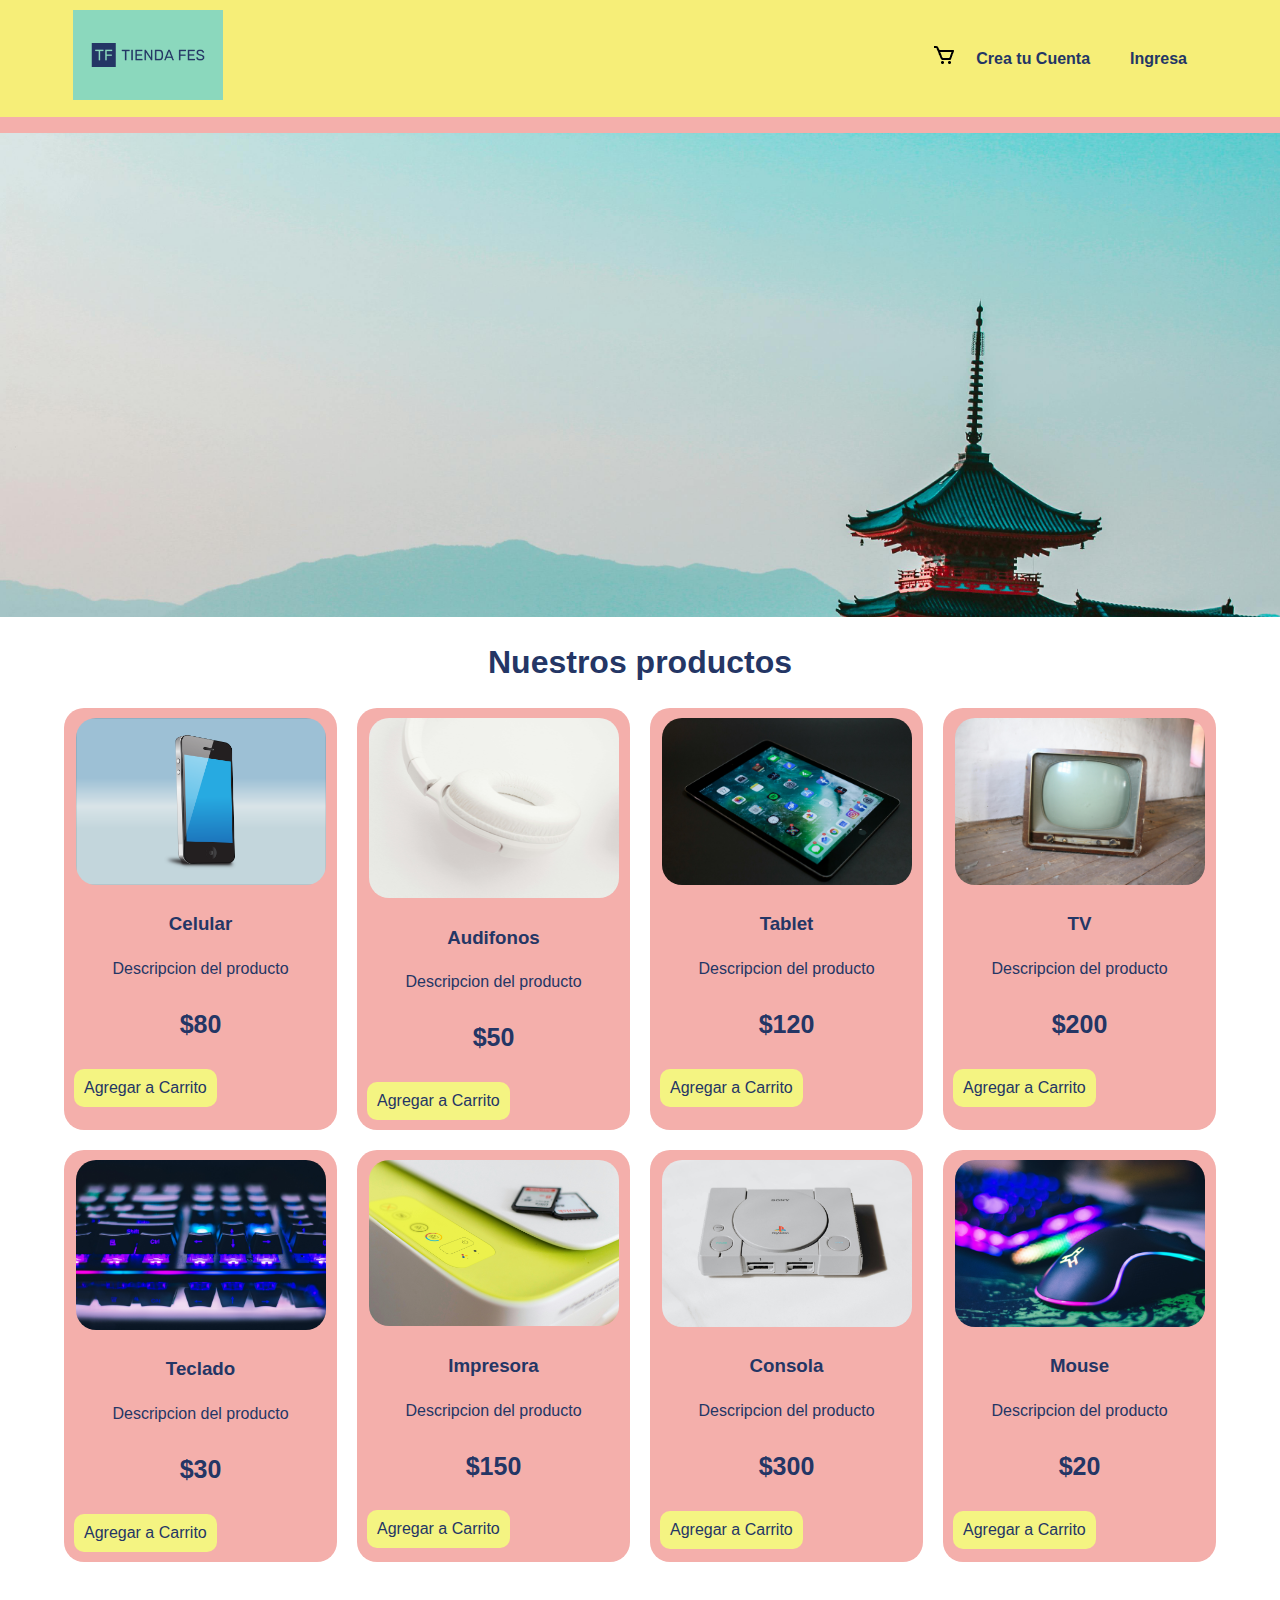
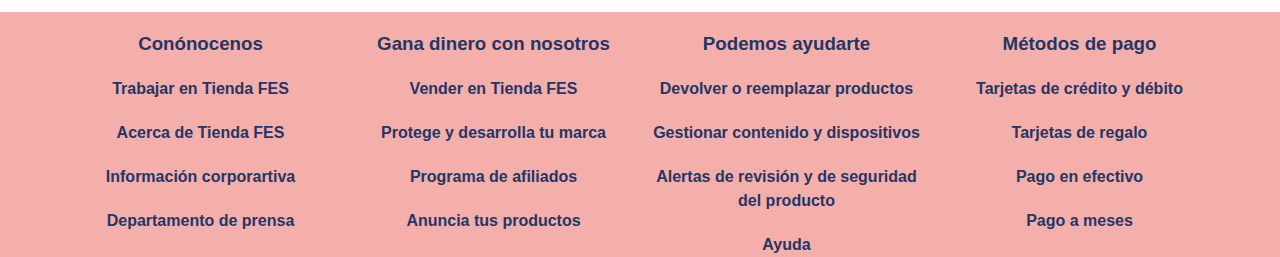
<file: public/index.html>
<!DOCTYPE html>
<html lang="en">
  <head>
    <meta charset="UTF-8" />
    <meta name="viewport" content="width=device-width, initial-scale=1.0" />
    <link rel="stylesheet" href="css/normalize.css" />
    <link rel="stylesheet" href="css/style.css" />
    <title>MERCADOFES</title>
  </head>
  <body>
    <header class="header">
      <div class="logo__tienda contenedor">
        <a href="index.html"
          ><img src="css/img/nuevo_logo.png" alt="Logo Tienda" class="header__logo"
        /></a>
        <nav class="navegacion">
          
          <div href="carrito.html" class="carrito">
            <img src="css/img/cart-regular-24.png" alt="carrito" />

            <div class="carrito__header">
              <div class="carrito__contenedor">
                <div class="carrito__canasta">
                  <img src="css/img/gtr35.jpeg" alt="imagenProducto" />
                  <p class="carrito__descripcion">PRODUCTO 2</p>
                  <p class="carrito__precio">$100</p>
                  <p class="carrito__cantidad">1</p>
                  <input
                    type="submit"
                    value="X"
                    class="carrito__borrar-btn"
                    data-id="1"
                  />
                </div>
                <div class="carrito__canasta">
                  <img src="css/img/gtr35.jpeg" alt="imagenProducto" />
                  <p class="carrito__descripcion">PRODUCTO 1</p>
                  <p class="carrito__precio">$100</p>
                  <input type="submit" value="X" class="carrito__borrar-btn" />
                </div>
                <!-- <div class="carrito__canasta">
                  <img src="css/img/gtr35.jpeg" alt=" " />
                  <p class="carrito__descripcion"></p>
                  <p class="carrito__precio"></p>
                </div> -->
              </div>
              <div class="carrito__total">
                <p class="carrito__precio-total">Total: $0</p>
              </div>
              <div>
                <input
                  type="submit"
                  value="Vaciar Carrito"
                  class="carrito__borrar"
                />
                <a href="carrito.html">
                  <input
                    type="submit"
                    value="Ir a Carrito"
                    class="carrito__borrar"
                  />
                </a>
              </div>
            </div>
          </div>
          <a href="crearCuenta.html">Crea tu Cuenta</a>
          <a href="ingresa.html">Ingresa</a>
        </nav>
      </div>
    </header>
    <section class="slide">
      <div class="slide-box">
        <ul>
          <li>
            <img
              src="css/img/pexels-belle-co-99483-402028.jpg"
              alt="Imagen Carrusel"
            />
          </li>
          <li>
            <img
              src="css/img/pexels-belle-co-99483-402028.jpg"
              alt="Imagen Carrusel"
            />
          </li>
          <li>
            <img
              src="css/img/pexels-belle-co-99483-402028.jpg"
              alt="Imagen Carrusel"
            />
          </li>
          <li>
            <img
              src="css/img/pexels-belle-co-99483-402028.jpg"
              alt="Imagen Carrusel"
            />
          </li>
          <li>
            <img
              src="css/img/pexels-belle-co-99483-402028.jpg"
              alt="Imagen Carrusel"
            />
          </li>
        </ul>
      </div>
    </section>
    <main class="main">
      <h1 class="productos__heading">Nuestros productos</h1>
      <div class="productos__section contenedor">
        <div class="producto__card">
          <img
            class="producto__imagen"
            src="css/img/mobile-phone-2198770_1920.png"
            alt="imagenProducto"
          />
          <h3 class="producto__heading">Celular</h3>
          <p class="producto__descripcion">Descripcion del producto</p>
          <p class="producto__precio">$80</p>
          <input
            type="submit"
            value="Agregar a Carrito"
            class="producto__btn"
            data-id="1"
          />
        </div>
        <div class="producto__card">
          <img
            class="producto__imagen"
            src="css/img/pexels-sound-on-3394653.jpg"
            alt="imagenProducto"
          />
          <h3 class="producto__heading">Audifonos</h3>
          <p class="producto__descripcion">Descripcion del producto</p>
          <p class="producto__precio">$50</p>
          <input
            type="submit"
            value="Agregar a Carrito"
            class="producto__btn"
            data-id="2"
          />
        </div>
        <div class="producto__card">
          <img
            class="producto__imagen"
            src="css/img/pexels-joshsorenson-1334597.jpg"
            alt="imagenProducto"
          />
          <h3 class="producto__heading">Tablet</h3>
          <p class="producto__descripcion">Descripcion del producto</p>
          <p class="producto__precio">$120</p>
          <input
            type="submit"
            value="Agregar a Carrito"
            class="producto__btn"
            data-id="3"
          />
        </div>
        <div class="producto__card">
          <img
            class="producto__imagen"
            src="css/img/pexels-reneterp-333984.jpg"
            alt="imagenProducto"
          />
          <h3 class="producto__heading">TV</h3>
          <p class="producto__descripcion">Descripcion del producto</p>
          <p class="producto__precio">$200</p>
          <input
            type="submit"
            value="Agregar a Carrito"
            class="producto__btn"
            data-id="4"
          />
        </div>
        <div class="producto__card">
          <img
            class="producto__imagen"
            src="css/img/pexels-johnpet-2115257.jpg"
            alt="imagenProducto"
          />
          <h3 class="producto__heading">Teclado</h3>
          <p class="producto__descripcion">Descripcion del producto</p>
          <p class="producto__precio">$30</p>
          <input
            type="submit"
            value="Agregar a Carrito"
            class="producto__btn"
            data-id="5"
          />
        </div>
        <div class="producto__card">
          <img
            class="producto__imagen"
            src="css/img/pexels-ferarcosn-193057.jpg"
            alt="imagenProducto"
          />
          <h3 class="producto__heading">Impresora</h3>
          <p class="producto__descripcion">Descripcion del producto</p>
          <p class="producto__precio">$150</p>
          <input
            type="submit"
            value="Agregar a Carrito"
            class="producto__btn"
            data-id="6"
          />
        </div>
        <div class="producto__card">
          <img
            class="producto__imagen"
            src="css/img/pexels-karolina-grabowska-4219892.jpg"
            alt="imagenProducto"
          />
          <h3 class="producto__heading">Consola</h3>
          <p class="producto__descripcion">Descripcion del producto</p>
          <p class="producto__precio">$300</p>
          <input
            type="submit"
            value="Agregar a Carrito"
            class="producto__btn"
            data-id="7"
          />
        </div>
        <div class="producto__card">
          <img
            class="producto__imagen"
            src="css/img/pexels-johnpet-2115256.jpg"
            alt="imagenProducto"
          />
          <h3 class="producto__heading">Mouse</h3>
          <p class="producto__descripcion">Descripcion del producto</p>
          <p class="producto__precio">$20</p>
          <input
            type="submit"
            value="Agregar a Carrito"
            class="producto__btn"
            data-id="8"
          />
        </div>
      </div>
    </main>
    <footer class="footer">
      <div class="footer__contenedor contenedor">
        <div class="footer__section">
          <h3 class="footer__heading">Conónocenos</h3>
          <div class="conocenos__temas">
            <a href="#">Trabajar en Tienda FES</a>
            <a href="#">Acerca de Tienda FES</a>
            <a href="#">Información corporartiva</a>
            <a href="#">Departamento de prensa</a>
          </div>
        </div>
        <div class="footer__section">
          <h3 class="footer__heading">Gana dinero con nosotros</h3>
          <div class="conocenos__temas">
            <a href="#">Vender en Tienda FES</a>
            <a href="#">Protege y desarrolla tu marca</a>
            <a href="#">Programa de afiliados</a>
            <a href="#">Anuncia tus productos</a>
          </div>
        </div>
        <div class="footer__section">
          <h3 class="footer__heading">Podemos ayudarte</h3>
          <div class="conocenos__temas">
            <a href="#">Devolver o reemplazar productos</a>
            <a href="#">Gestionar contenido y dispositivos</a>
            <a href="#">Alertas de revisión y de seguridad del producto</a>
            <a href="#">Ayuda</a>
          </div>
        </div>
        <div class="footer__section">
          <h3 class="footer__heading">Métodos de pago</h3>
          <div class="conocenos__temas">
            <a href="#">Tarjetas de crédito y débito</a>
            <a href="#">Tarjetas de regalo</a>
            <a href="#">Pago en efectivo</a>
            <a href="#">Pago a meses</a>
          </div>
        </div>
      </div>
      <div id="mensaje-agregado" class="mensaje-agregado">
        Producto agregado al carrito
      </div>
    </footer>
    <script src="js/app.js"></script>
  </body>
</html>
</file>
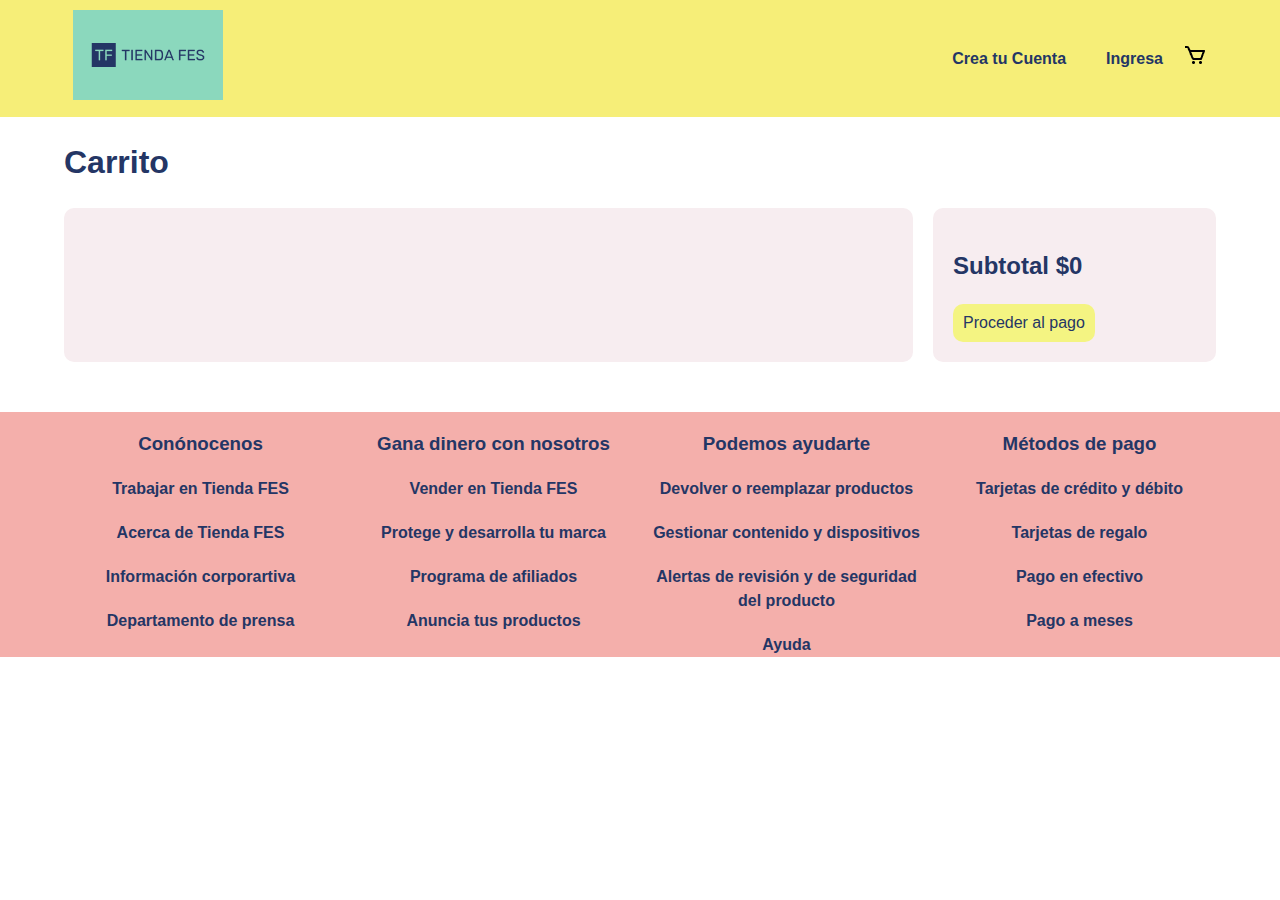
<file: public/carrito.html>
<!DOCTYPE html>
<html lang="en">
  <head>
    <meta charset="UTF-8" />
    <meta name="viewport" content="width=device-width, initial-scale=1.0" />
    <link rel="stylesheet" href="css/normalize.css" />
    <link rel="stylesheet" href="css/style.css" />
    <title>CARRITO</title>
  </head>

  <body>
    <header class="header">
      <div class="logo__tienda contenedor">
        <a href="index.html"
          ><img src="css/img/nuevo_logo.png" alt="Logo Tienda" class="header__logo"
        /></a>
        <nav class="navegacion">
          <a href="crearCuenta.html">Crea tu Cuenta</a>
          <a href="ingresa.html">Ingresa</a>
          <div href="carrito.html" class="carrito">
            <img src="css/img/cart-regular-24.png" alt="carrito" />

            <div class="carrito__header">
              <div class="carrito__contenedor">
                <!-- <div class="carrito__canasta">
                <img src="css/img/gtr35.jpeg" alt=" " />
                <p class="carrito__descripcion"></p>
                <p class="carrito__precio"></p>
              </div> -->
              </div>
              <div class="carrito__total">
                <p class="carrito__precio-total">Total: $0</p>
              </div>
              <div>
                <input
                  type="submit"
                  value="Vaciar Carrito"
                  class="carrito__borrar"
                />
              </div>
            </div>
          </div>
        </nav>
      </div>
    </header>
    <main class="carro contenedor">
      <h1>Carrito</h1>
      <div class="carrito__pagina">
        <div class="carrito__productos">
          <div class="carrito__contenedor-page"></div>
        </div>
        <div class="carrito__subtotal">
          <h2>
            Subtotal <span class="carrito__subtotal-precio">: $4654</span>
          </h2>
          <input class="carrito__btn" type="submit" value="Proceder al pago" />
        </div>
      </div>
    </main>
    <footer class="footer">
      <div class="footer__contenedor contenedor">
        <div class="footer__section">
          <h3 class="footer__heading">Conónocenos</h3>
          <div class="conocenos__temas">
            <a href="#">Trabajar en Tienda FES</a>
            <a href="#">Acerca de Tienda FES</a>
            <a href="#">Información corporartiva</a>
            <a href="#">Departamento de prensa</a>
          </div>
        </div>
        <div class="footer__section">
          <h3 class="footer__heading">Gana dinero con nosotros</h3>
          <div class="conocenos__temas">
            <a href="#">Vender en Tienda FES</a>
            <a href="#">Protege y desarrolla tu marca</a>
            <a href="#">Programa de afiliados</a>
            <a href="#">Anuncia tus productos</a>
          </div>
        </div>
        <div class="footer__section">
          <h3 class="footer__heading">Podemos ayudarte</h3>
          <div class="conocenos__temas">
            <a href="#">Devolver o reemplazar productos</a>
            <a href="#">Gestionar contenido y dispositivos</a>
            <a href="#">Alertas de revisión y de seguridad del producto</a>
            <a href="#">Ayuda</a>
          </div>
        </div>
        <div class="footer__section">
          <h3 class="footer__heading">Métodos de pago</h3>
          <div class="conocenos__temas">
            <a href="#">Tarjetas de crédito y débito</a>
            <a href="#">Tarjetas de regalo</a>
            <a href="#">Pago en efectivo</a>
            <a href="#">Pago a meses</a>
          </div>
        </div>
      </div>
    </footer>
    <script src="js/carrito.js"></script>
  </body>
</html>
</file>
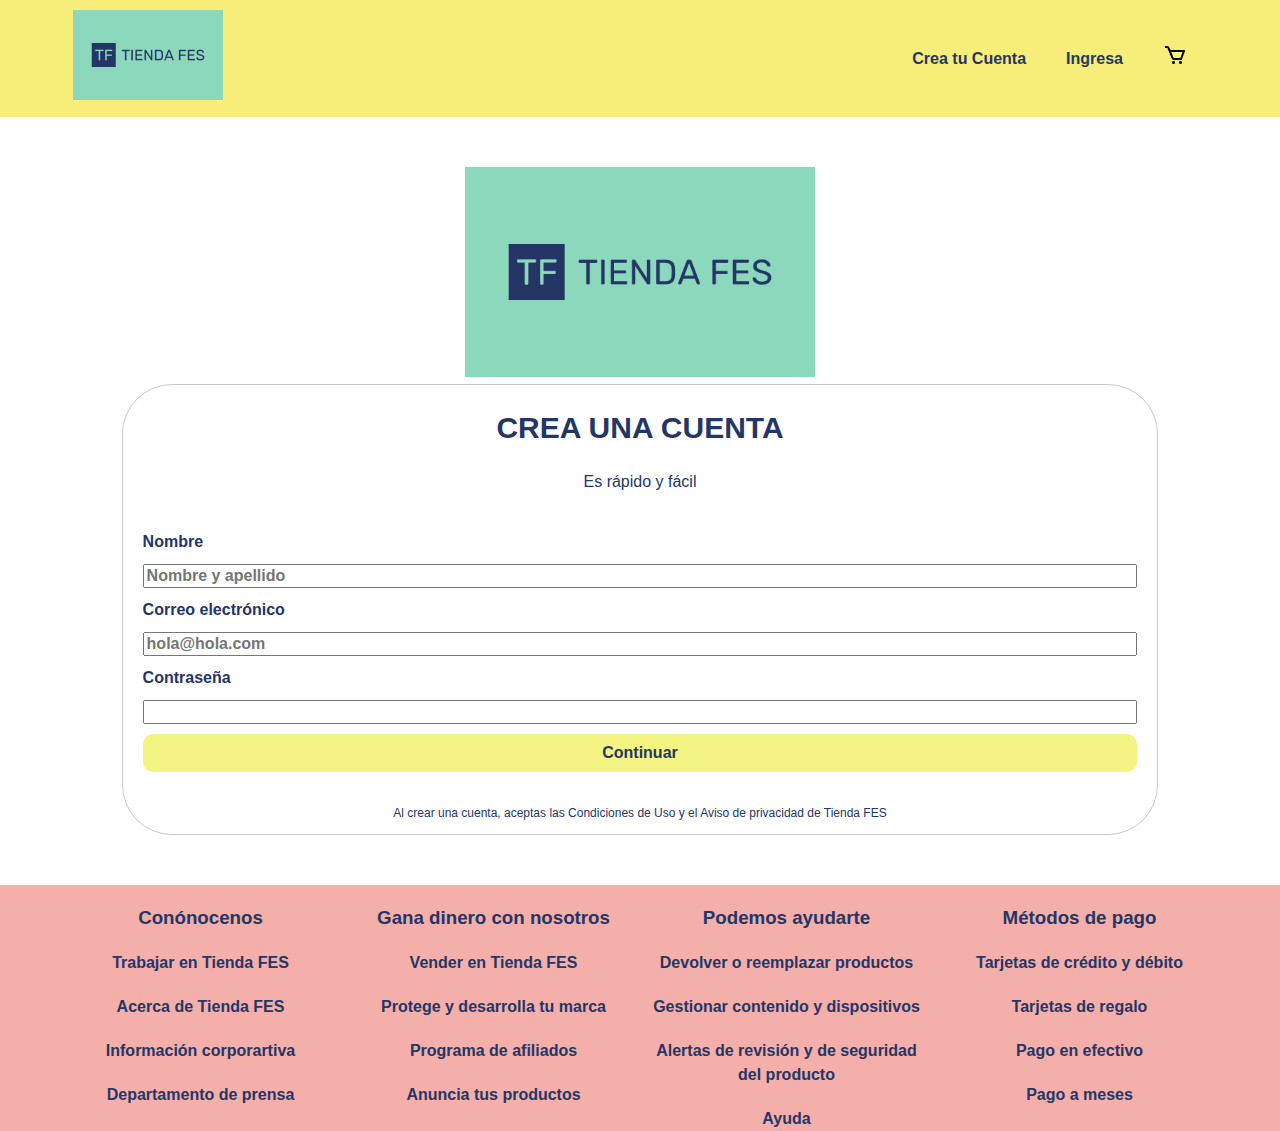
<file: public/crearCuenta.html>
<!DOCTYPE html>
<html lang="en">
  <head>
    <meta charset="UTF-8" />
    <meta name="viewport" content="width=device-width, initial-scale=1.0" />
    <link rel="stylesheet" href="css/normalize.css" />
    <link rel="stylesheet" href="css/style.css" />
    <title>REGISTRARSE</title>
  </head>
  <body>
    <header class="header">
      <div class="logo__tienda contenedor">
        <a href="index.html"
          ><img src="css/img/nuevo_logo.png" alt="Logo Tienda" class="header__logo"
        /></a>
        <nav class="navegacion">
          <a href="crearCuenta.html">Crea tu Cuenta</a>
          <a href="ingresa.html">Ingresa</a>
          <a href="carrito.html">
            <img src="css/img/cart-regular-24.png" alt="carrito" />
          </a>
        </nav>
      </div>
    </header>
    <main class="registro contenedor">
      <div class="registro__logo">
        <img
          class="registro__imagen"
          src="css/img/nuevo_logo.png "
          alt="Logo tienda"
        />
      </div>
      <div class="formulario contenedor">
        <div class="formulario__encabezado">
          <h1 class="formulario__heading">Crea una cuenta</h1>
          <p class="formulario__frase">Es rápido y fácil</p>
        </div>
        <form class="entradas" action="">
          <label for="">Nombre</label>
          <input
            class="entradas__nombre"
            type="text"
            placeholder="Nombre y apellido"
          />
          <label for="">Correo electrónico</label>
          <input
            class="entradas__correo"
            type="email"
            placeholder="hola@hola.com"
          />
          <label for="">Contraseña</label>
          <input class="entradas__password" type="password" />

          <input class="entradas__btn" type="submit" value="Continuar" />
        </form>
        <p class="terminos">
          Al crear una cuenta, aceptas las Condiciones de Uso y el Aviso de
          privacidad de Tienda FES
        </p>
      </div>
    </main>
    <footer class="footer">
      <div class="footer__contenedor contenedor">
        <div class="footer__section">
          <h3 class="footer__heading">Conónocenos</h3>
          <div class="conocenos__temas">
            <a href="#">Trabajar en Tienda FES</a>
            <a href="#">Acerca de Tienda FES</a>
            <a href="#">Información corporartiva</a>
            <a href="#">Departamento de prensa</a>
          </div>
        </div>
        <div class="footer__section">
          <h3 class="footer__heading">Gana dinero con nosotros</h3>
          <div class="conocenos__temas">
            <a href="#">Vender en Tienda FES</a>
            <a href="#">Protege y desarrolla tu marca</a>
            <a href="#">Programa de afiliados</a>
            <a href="#">Anuncia tus productos</a>
          </div>
        </div>
        <div class="footer__section">
          <h3 class="footer__heading">Podemos ayudarte</h3>
          <div class="conocenos__temas">
            <a href="#">Devolver o reemplazar productos</a>
            <a href="#">Gestionar contenido y dispositivos</a>
            <a href="#">Alertas de revisión y de seguridad del producto</a>
            <a href="#">Ayuda</a>
          </div>
        </div>
        <div class="footer__section">
          <h3 class="footer__heading">Métodos de pago</h3>
          <div class="conocenos__temas">
            <a href="#">Tarjetas de crédito y débito</a>
            <a href="#">Tarjetas de regalo</a>
            <a href="#">Pago en efectivo</a>
            <a href="#">Pago a meses</a>
          </div>
        </div>
      </div>
    </footer>
    <script src="js/crearCuenta.js"></script>
  </body>
</html>
</file>
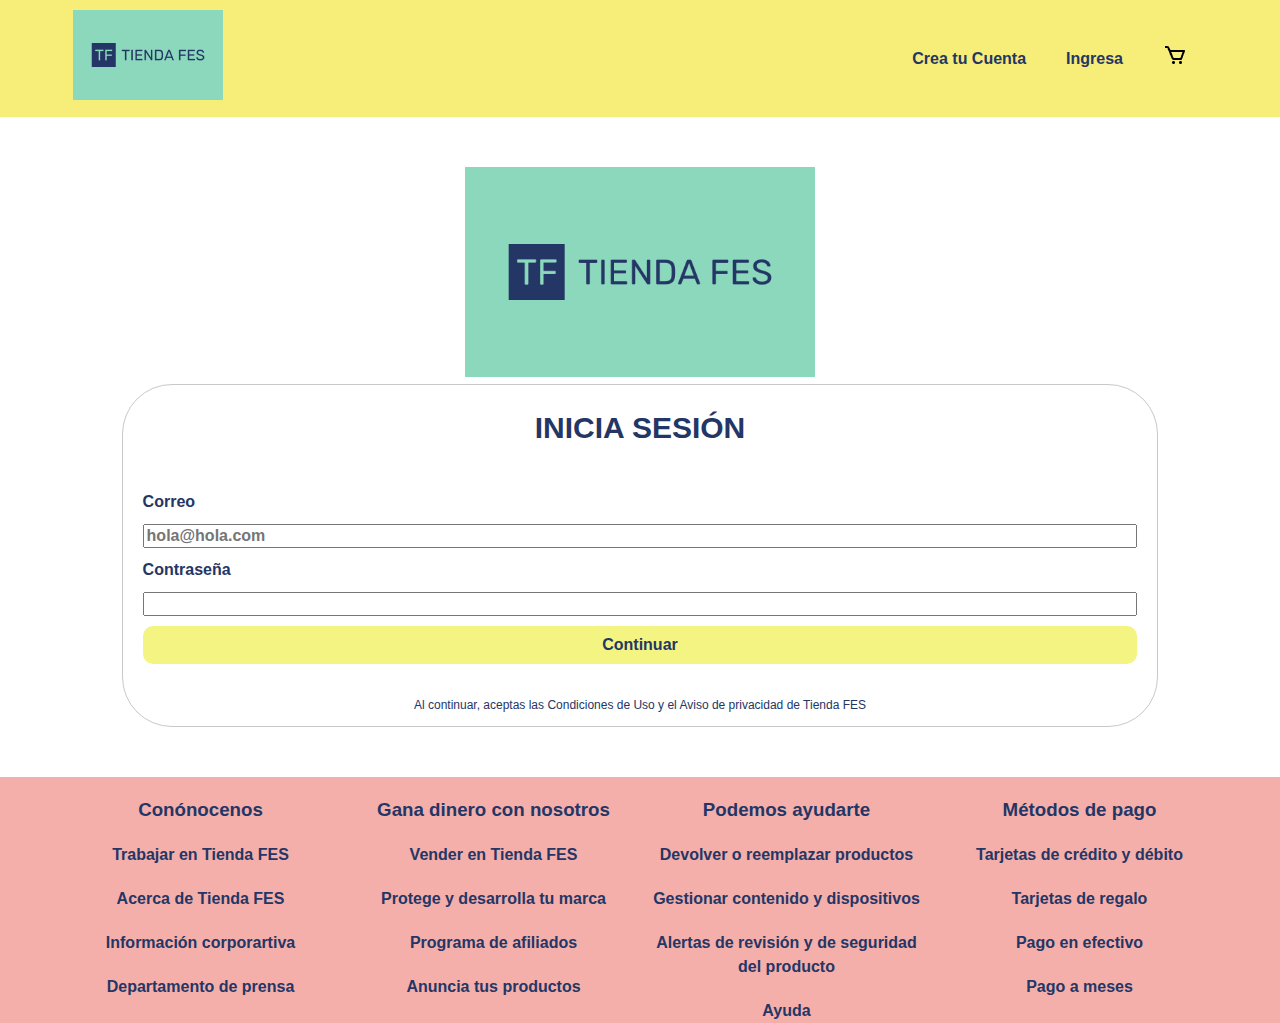
<file: public/ingresa.html>
<!DOCTYPE html>
<html lang="en">
  <head>
    <meta charset="UTF-8" />
    <meta name="viewport" content="width=device-width, initial-scale=1.0" />
    <link rel="stylesheet" href="css/normalize.css" />
    <link rel="stylesheet" href="css/style.css" />
    <title>REGISTRARSE</title>
  </head>
  <body>
    <header class="header">
      <div class="logo__tienda contenedor">
        <a href="index.html"
          ><img src="css/img/nuevo_logo.png" alt="Logo Tienda" class="header__logo"
        /></a>
        <nav class="navegacion">
          <a href="crearCuenta.html">Crea tu Cuenta</a>
          <a href="ingresa.html">Ingresa</a>
          <a href="carrito.html">
            <img src="css/img/cart-regular-24.png" alt="carrito" />
          </a>
        </nav>
      </div>
    </header>
    <main class="registro contenedor">
      <div class="registro__logo">
        <img
          class="registro__imagen"
          src="css/img/nuevo_logo.png "
          alt="Logo tienda"
        />
      </div>
      <div class="formulario contenedor">
        <div class="formulario__encabezado">
          <h1 class="formulario__heading">Inicia Sesión</h1>
        </div>
        <form class="entradas" action="">
          <label for="">Correo</label>
          <input
            class="entradas__correo"
            type="email"
            placeholder="hola@hola.com"
          />
          <label for="">Contraseña</label>
          <input class="entradas__password" type="password" />

          <input class="entradas__btn" type="submit" value="Continuar" />
        </form>
        <p class="terminos">
          Al continuar, aceptas las Condiciones de Uso y el Aviso de privacidad
          de Tienda FES
        </p>
      </div>
    </main>
    <footer class="footer">
      <div class="footer__contenedor contenedor">
        <div class="footer__section">
          <h3 class="footer__heading">Conónocenos</h3>
          <div class="conocenos__temas">
            <a href="#">Trabajar en Tienda FES</a>
            <a href="#">Acerca de Tienda FES</a>
            <a href="#">Información corporartiva</a>
            <a href="#">Departamento de prensa</a>
          </div>
        </div>
        <div class="footer__section">
          <h3 class="footer__heading">Gana dinero con nosotros</h3>
          <div class="conocenos__temas">
            <a href="#">Vender en Tienda FES</a>
            <a href="#">Protege y desarrolla tu marca</a>
            <a href="#">Programa de afiliados</a>
            <a href="#">Anuncia tus productos</a>
          </div>
        </div>
        <div class="footer__section">
          <h3 class="footer__heading">Podemos ayudarte</h3>
          <div class="conocenos__temas">
            <a href="#">Devolver o reemplazar productos</a>
            <a href="#">Gestionar contenido y dispositivos</a>
            <a href="#">Alertas de revisión y de seguridad del producto</a>
            <a href="#">Ayuda</a>
          </div>
        </div>
        <div class="footer__section">
          <h3 class="footer__heading">Métodos de pago</h3>
          <div class="conocenos__temas">
            <a href="#">Tarjetas de crédito y débito</a>
            <a href="#">Tarjetas de regalo</a>
            <a href="#">Pago en efectivo</a>
            <a href="#">Pago a meses</a>
          </div>
        </div>
      </div>
    </footer>
    <script src="js/ingresa.js"></script>
  </body>
</html>
</file>
<file: public/css/style.css>
:root {
  --primary: #F4AFAB;
  --color-font: #243665;
  --fondo-seccion: #F7EDF0;
  --color-btn: #F4F482;
}
html {
  box-sizing: border-box;
  font-size: 62.5%;
  color: var(--color-font);
}
*,
*:before,
*:after {
  box-sizing: inherit;
}
body {
  font-size: 1.6rem;
  line-height: 1.5;
}

.contenedor {
  max-width: 120rem;
  width: 90%;
  margin: 0 auto;
}
a {
  text-decoration: none;
  color: var(--color-font);
  font-weight: bold;
}

/* HEADER */
.header {
  background-color: #f6ee78;
  padding: 1rem;
}
.logo__tienda {
  display: flex;
  flex-direction: column;
  align-items: center;
}
.header__logo {
  width: 15rem;
}
.navegacion {
  display: flex;
  flex-direction: column;
  align-items: center;
}
.navegacion a {
  margin-bottom: 1rem;
}
@media (min-width: 768px) {
  .logo__tienda {
    flex-direction: row;
    justify-content: space-between;
  }
  .navegacion {
    flex-direction: row;
    align-items: center;
  }
  .navegacion a {
    margin: 0 2rem;
  }
}

/* CARRITO */
.carrito {
  position: relative;
  display: inline-block;
  text-decoration: none;
  color: inherit;
}
.carrito__header {
  display: none; /* Oculto por defecto */
  position: fixed;
  top: auto;
  left: auto;
  background: white;
  border: 1px solid #ddd;
  padding: 2rem;
  box-shadow: 0 4px 6px rgba(0, 0, 0, 0.1);
  z-index: 10;
  width: 350px;
  border-radius: 2rem;
}
.carrito__canasta {
  display: grid;
  grid-template-columns: repeat(5, 1fr);
  gap: 2rem; /* Espacio entre columnas */
  align-items: center;
}
.carrito__canasta img {
  width: 100%; /* Ajustamos las imágenes al ancho de la celda */
  height: auto;
  object-fit: cover;
  border-radius: 0.5rem;
}
.carrito__descripcion {
  font-size: 14px;
  margin: 0;
  text-align: left;
}
.carrito__precio,
.carrito__total {
  font-weight: bold;
  text-align: right; /* Centrar precios */
  margin: 5px 0 0;
  font-size: 4rem;
}
.carrito__total {
  text-align: center;
}
.carrito__borrar {
  margin-bottom: 2rem;
  width: 100%;
  display: block;
}

/* Media Query para pantallas de 992px o más */
@media (min-width: 500px) {
  .carrito:hover .carrito__header {
    display: block; /* Aparece al pasar el mouse en pantallas grandes */
  }
}

/* CARRUSEL */
.slide {
  margin: 0;
  padding: 0;
  background-color: var(--primary);
  padding-bottom: 0;
}
.slide-box {
  width: 100%;
  height: 100%;
  overflow: hidden;
  margin-bottom: 0;
}
.slide-box ul {
  display: flex;
  padding: 0;
  width: 500%;
  animation: slide 16s infinite alternate linear;
}
.slide-box li {
  width: 100%;
  list-style: none;
  display: flex;
  align-items: center; /* Alinea verticalmente */
  justify-content: center; /* Alinea horizontalmente */
}
.slide-box img {
  width: 100%;
  height: 100%;
  object-fit: contain; /* Asegura que la imagen completa se muestre */
  object-position: center; /* Centra la imagen */
}
@keyframes slide {
  0%,
  20% {
    margin-left: 0;
  }
  25%,
  45% {
    margin-left: -100%;
  }
  50%,
  70% {
    margin-left: -200%;
  }
  75%,
  95% {
    margin-left: -300%;
  }
}
@media (min-width: 768px) {
  .slide-box {
    height: 50rem;
  }
  .slide-box li {
    height: 50%;
  }
  .slide-box img {
    height: 50%;
  }
}

/* .slide{
  margin: 0;
  padding: 0;
}
.slide-box {
  width: 100%;
  height: 100%;
  overflow: hidden;
}
.slide-box ul {
  display: flex;
  padding: 0;
  width: 500%;
  animation: slide 16s infinite alternate linear;
  justify-content: center;
}
.slide-box li {
  width: 100%;
  list-style: none;
  
}
.slide-box img {
  width: 100%;
  height: 100%;
}
@keyframes slide {
  0%,
  20% {
    margin-left: 0;
  }
  25%,
  45% {
    margin-left: -100%;
  }
  50%,
  70% {
    margin-left: -200%;
  }
  75%,
  95% {
    margin-left: -300%;
  }
}
@media (min-width: 768px){
  .slide-box{
    height: 50rem;
  }
} */

/* MAIN */

.productos__heading {
  text-align: center;
  color: var(--color-font);
  font-weight: 900;
}
.productos__section {
  display: grid;
  grid-template-columns: repeat(1, 1fr);
  text-align: center;
  gap: 2rem;
}
.producto__card {
  border-radius: 2rem;
  background-color: var(--primary);
  padding: 1rem;
  
}
.producto__card:hover {
  background-color: #f87171; /* Cambia el color al pasar el cursor */
}
.producto__imagen {
  width: 30rem;
  max-height: 18rem;
  border-radius: 2rem;
}
.producto__precio {
  font-weight: bold;
  font-size: 2.5rem;
}
.producto__btn:hover {
  display: block;
  width: 60%;
  background-color: #ffa600; /* Cambia ligeramente el color al pasar el ratón */
  cursor: pointer; /* Cambia el cursor a pointer */
}

.mensaje-agregado {
  display: none;  /* Ocultamos el mensaje por defecto */
  position: fixed;
  top: 10%;
  left: 50%;
  transform: translate(-50%, -50%);
  background-color: #4fe6b4;
  color: white;
  padding: 1rem 2rem;
  border-radius: 0.5rem;
  font-size: 2rem;
  z-index: 1000;
  opacity: 0;
  transition: opacity 0.5s ease-in-out;
}

.mensaje-agregado.show {
  display: block;
  opacity: 1;  /* Hacemos visible el mensaje */
}
@media (min-width: 768px) {
  .productos__section {
    grid-template-columns: repeat(2, 1fr);
    gap: 2rem;
  }
  .producto__imagen {
    width: 25rem;
  }
}
@media (min-width: 992px) {
  .productos__section {
    grid-template-columns: repeat(4, 1fr);
    gap: 2rem;
  }
  .producto__imagen {
    width: 25rem;
  }
}

/* FOOTER */

.footer {
  background-color: var(--primary);
}
.footer__contenedor {
  margin-top: 5rem;
  display: grid;
  grid-template-columns: repeat(1, 1fr);
  text-align: center;
}
@media (min-width: 768px) {
  .footer__contenedor {
    grid-template-columns: repeat(2, 1fr);
    gap: 2rem;
  }
}
@media (min-width: 992px) {
  .footer__contenedor {
    grid-template-columns: repeat(4, 1fr);
    gap: 2rem;
  }
}
.conocenos__temas {
  display: flex;
  flex-direction: column;
  gap: 2rem;
}

/* REGISTRARSE */

.registro {
  margin-top: 5rem;
}
.registro__logo {
  text-align: center;
}
.registro__imagen {
  width: 35rem;
}
.formulario {
  border: 1px solid rgb(202, 200, 200);
  border-radius: 5rem;
}
.formulario__encabezado {
  text-align: center;
  color: var(--color-font);
}
.formulario__heading {
  font-weight: 900;
  font-size: 3rem;
  text-transform: uppercase;
}
.entradas {
  color: var(--color-font);
  font-weight: 800;
  display: flex;
  flex-direction: column;
  justify-content: center;
  padding: 2rem;
  gap: 1rem;
}
input {
  display: block;
}
input[type="submit"] {
  border: none;
  padding: 1rem;
  border-radius: 1rem;
  background-color: var(--color-btn);
}
.terminos {
  text-align: center;
  font-size: 1.2rem;
}

/* CARRITO */

.carrito__productos {
  background-color: var(--fondo-seccion);
  padding: 2rem;
  border-radius: 1rem;
}
.carrito__producto {
  display: flex;
  flex-direction: column;
  align-items: center;
  margin-bottom: 3rem;
}
.carrito__precio {
  font-size: 3rem;
}
.carrito__img img {
  width: 25rem;
}
.carrito__descripcion{
  text-align: center;
}
.carrito__subtotal {
  background-color: var(--fondo-seccion);
  padding: 2rem;
  border-radius: 1rem;
}
.carrito__btn {
  text-align: center;
}
@media (min-width: 768px) {
  .carrito__pagina {
    display: grid;
    grid-template-columns: 3fr 1fr ;
    gap: 2rem;
  }
  .carrito__productos {
    background-color: var(--fondo-seccion);
    padding: 2rem;
    border-radius: 1rem;
  }
}
@media (min-width: 992px) {
  .carrito__producto {
    display: grid;
    grid-template-columns: 2fr 3fr 1fr 1fr 1fr;
    gap: 2rem;
    text-align: center;
  }
}
</file>
